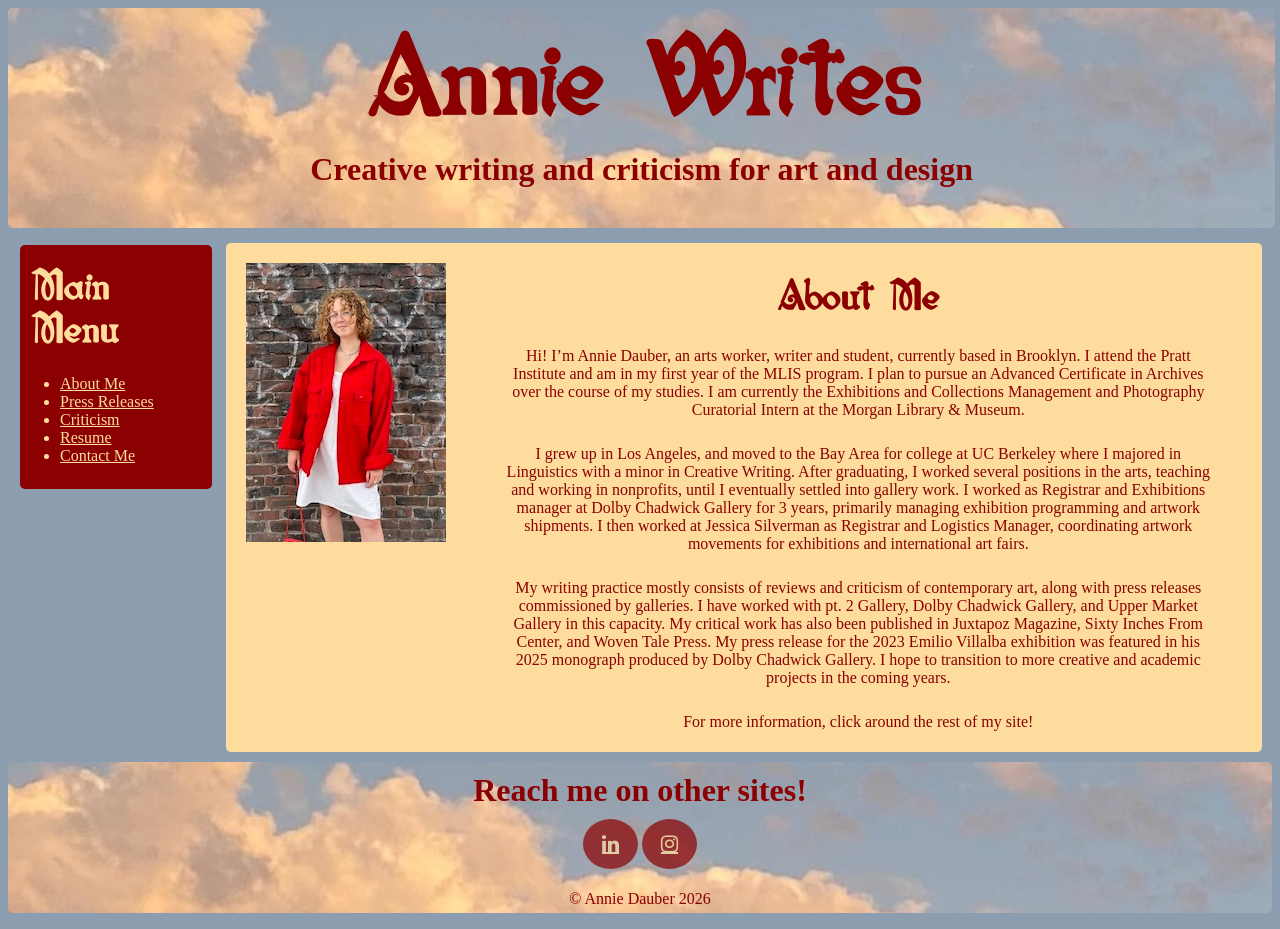
<file: webbasicsproject/index.html>
<!DOCTYPE html>
    <html lang="en">
        <head> 
            <meta charset="UTF-8">
            <meta name="viewport" content="width=device-width, initial-scale=1.0">
            <title>index</title>
            <link rel="stylesheet" href="stylesheet.css">
        </head>
<body>
    <a href="index.html"><div id="header">
    <h1>Annie Writes</h1> 
    <h2> Creative writing and criticism for art and design</h2></div></a>
<div id="leftnav"> <h3>Main Menu</h3>
    <ul><li><a href="index.html">About Me</a></li>
        <li><a href="pressreleases.html">Press Releases</a></li>
        <li><a href="criticism.html">Criticism</a></li>
        <li><a href="resume.html">Resume</a></li>
        <li><a href="mailto:adauber@pratt.edu">Contact Me</a></li></ul>
</div>
<div id="bodytext">
    <div class="leftbodyimage"><img src="images/me.jpeg" alt="photo of the website creator"></div>
    <div class="rightbodytext"><h3>About Me</h3>
        <p>Hi! I’m Annie Dauber, an arts worker, writer and student, currently based in Brooklyn. 
            I attend the Pratt Institute and am in my first year of the MLIS program. 
            I plan to pursue an Advanced Certificate in Archives over the course of my studies. 
            I am currently the Exhibitions and Collections Management and Photography Curatorial Intern at the Morgan Library & Museum. </p>
        <p>I grew up in Los Angeles, and moved to the Bay Area for college at UC Berkeley where I majored in Linguistics with a minor in Creative Writing. 
            After graduating, I worked several positions in the arts, teaching and working in nonprofits, until I eventually settled into gallery work. 
            I worked as Registrar and Exhibitions manager at Dolby Chadwick Gallery for 3 years, primarily managing exhibition programming and artwork shipments. 
            I then worked at Jessica Silverman as Registrar and Logistics Manager, coordinating artwork movements for exhibitions and international art fairs. </p>
        <p> My writing practice mostly consists of reviews and criticism of contemporary art, along with press releases commissioned by galleries. 
            I have worked with pt. 2 Gallery, Dolby Chadwick Gallery, and Upper Market Gallery in this capacity. 
            My critical work has also been published in Juxtapoz Magazine, Sixty Inches From Center, and Woven Tale Press. 
            My press release for the 2023 Emilio Villalba exhibition was featured in his 2025 monograph produced by Dolby Chadwick Gallery. 
            I hope to transition to more creative and academic projects in the coming years. </p>
        <p>For more information, click around the rest of my site!</p></div></div>

<div id="clearfix"></div>

    <div id="footer">
        <h2>Reach me on other sites!</h2>
<a href="https://www.linkedin.com/in/annie-dauber-39ba14144/" class="fa fa-linkedin"></a>
<a href="https://www.instagram.com/racer__five/" class="fa fa-instagram"></a>
<p>© Annie Dauber 2026</p>
    </div>
</body>
</html>
</file>
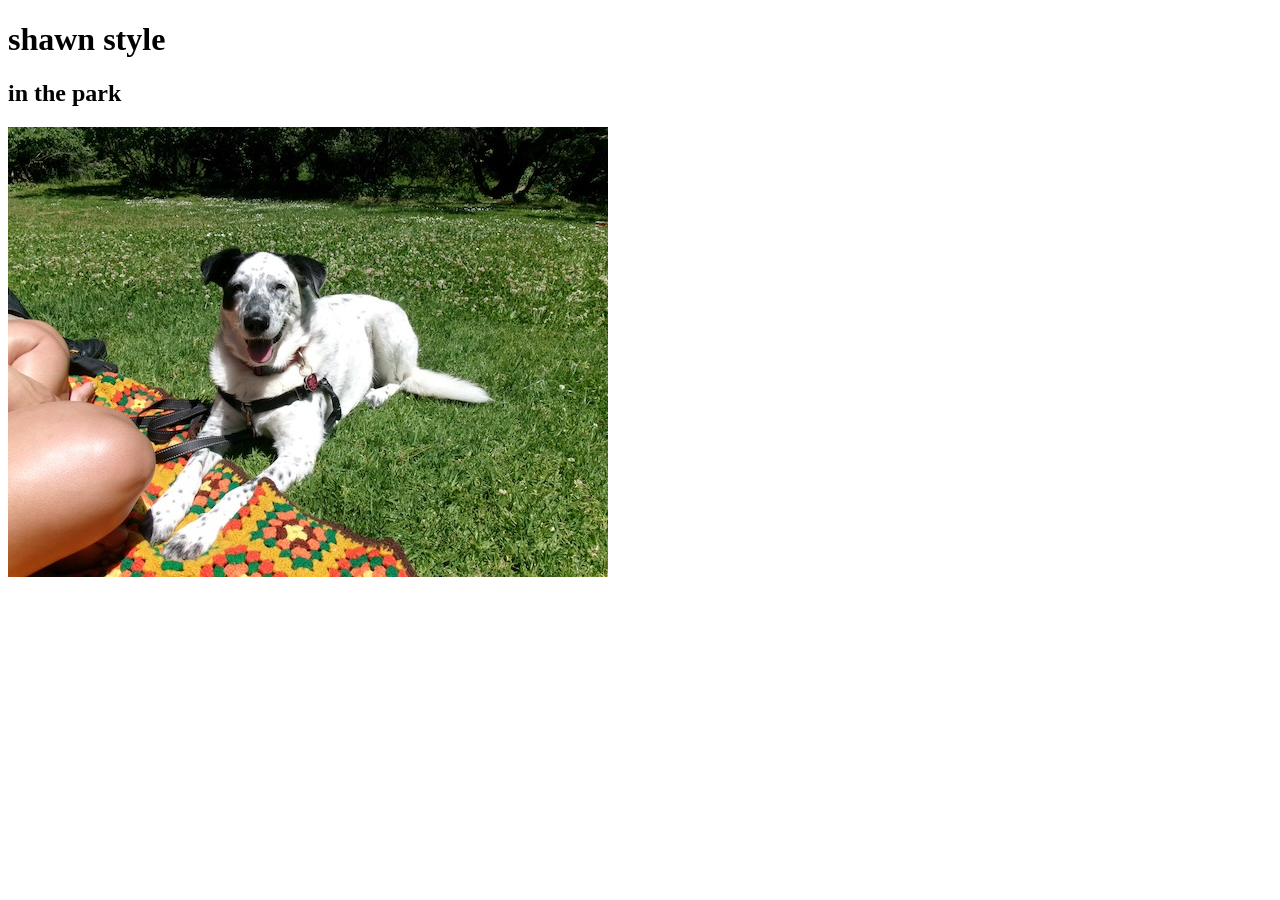
<file: week7/index.html>
<!DOCTYPE html>
<html>
<head> 
<meta charset="UTF-8">
<title>shawn style</title>
</head>  
<body>
    <h1>shawn style</h1>
<h2>in the park</h2>
<p><img src="images/shawn.JPG" alt="beautiful shawn"></p>
</body> 
</html>
</file>
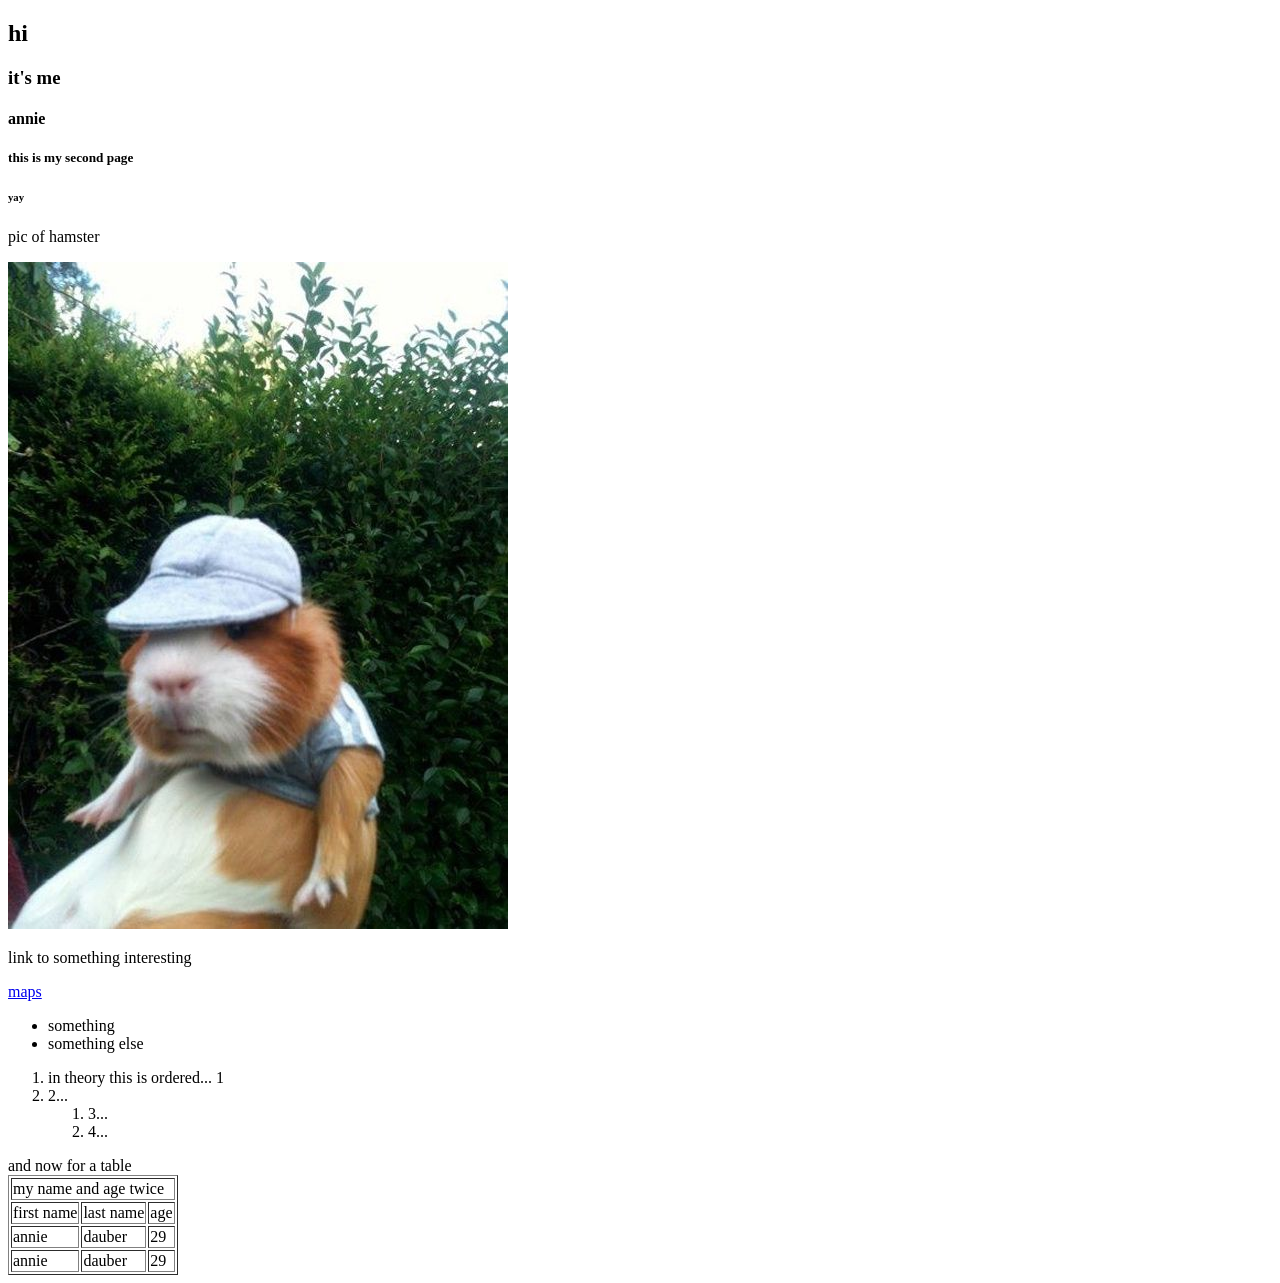
<file: my second website/my second website.html>
<!DOCTYPE html>
<html>
<head> 
<meta charset="UTF-8">
<title>my very second page</title>
</head> 
<body>
<h2>hi</h2>
<h3>it's me</h3>
<h4>annie</h4>
<h5>this is my second page</h5>
<h6>yay</h6>
pic of hamster
<p><img src="hamster.jpg" alt="hamster in a hat"></p>
<p>link to something interesting</p>
<p><a href="https://thetruesize.com/#?borders=1~!MTM5NDE2NTg.MzYxNzg0OQ*MjY2MDg4NDI(MTI3OTI0MzY~!CONTIGUOUS_US*MTAwMjQwNzU.MjUwMjM1MTc(MTc1)MQ~!IN*NTI2NDA1MQ.Nzg2MzQyMQ)Mg~!CN*OTkyMTY5Nw.NzMxNDcwNQ(MjI1)Mw"> maps</a> </p>
<ul>
    <li>something</li>
    <li>something else</li>
</ul>
<ol>
    <li>in theory this is ordered... 1</li>
    <li>2...
        <ol>
            <li>3...</li>
            <li>4...</li>
        </ol>
    </li> 
</ol>
and now for a table
<table>
    <table border="1">
    <tr>
        <td colspan="3">my name and age twice</td>
    </tr>
    <tr>
        <td>first name</td>
        <td>last name</td>
        <td>age</td>
    </tr>
    <tr>
        <td>annie</td>
        <td>dauber</td>
        <td> 29</td>
    </tr>
    <tr>
        <td>annie</td>
        <td>dauber</td>
        <td> 29</td>
    </tr>
</table>
</body> 
</html>
</file>
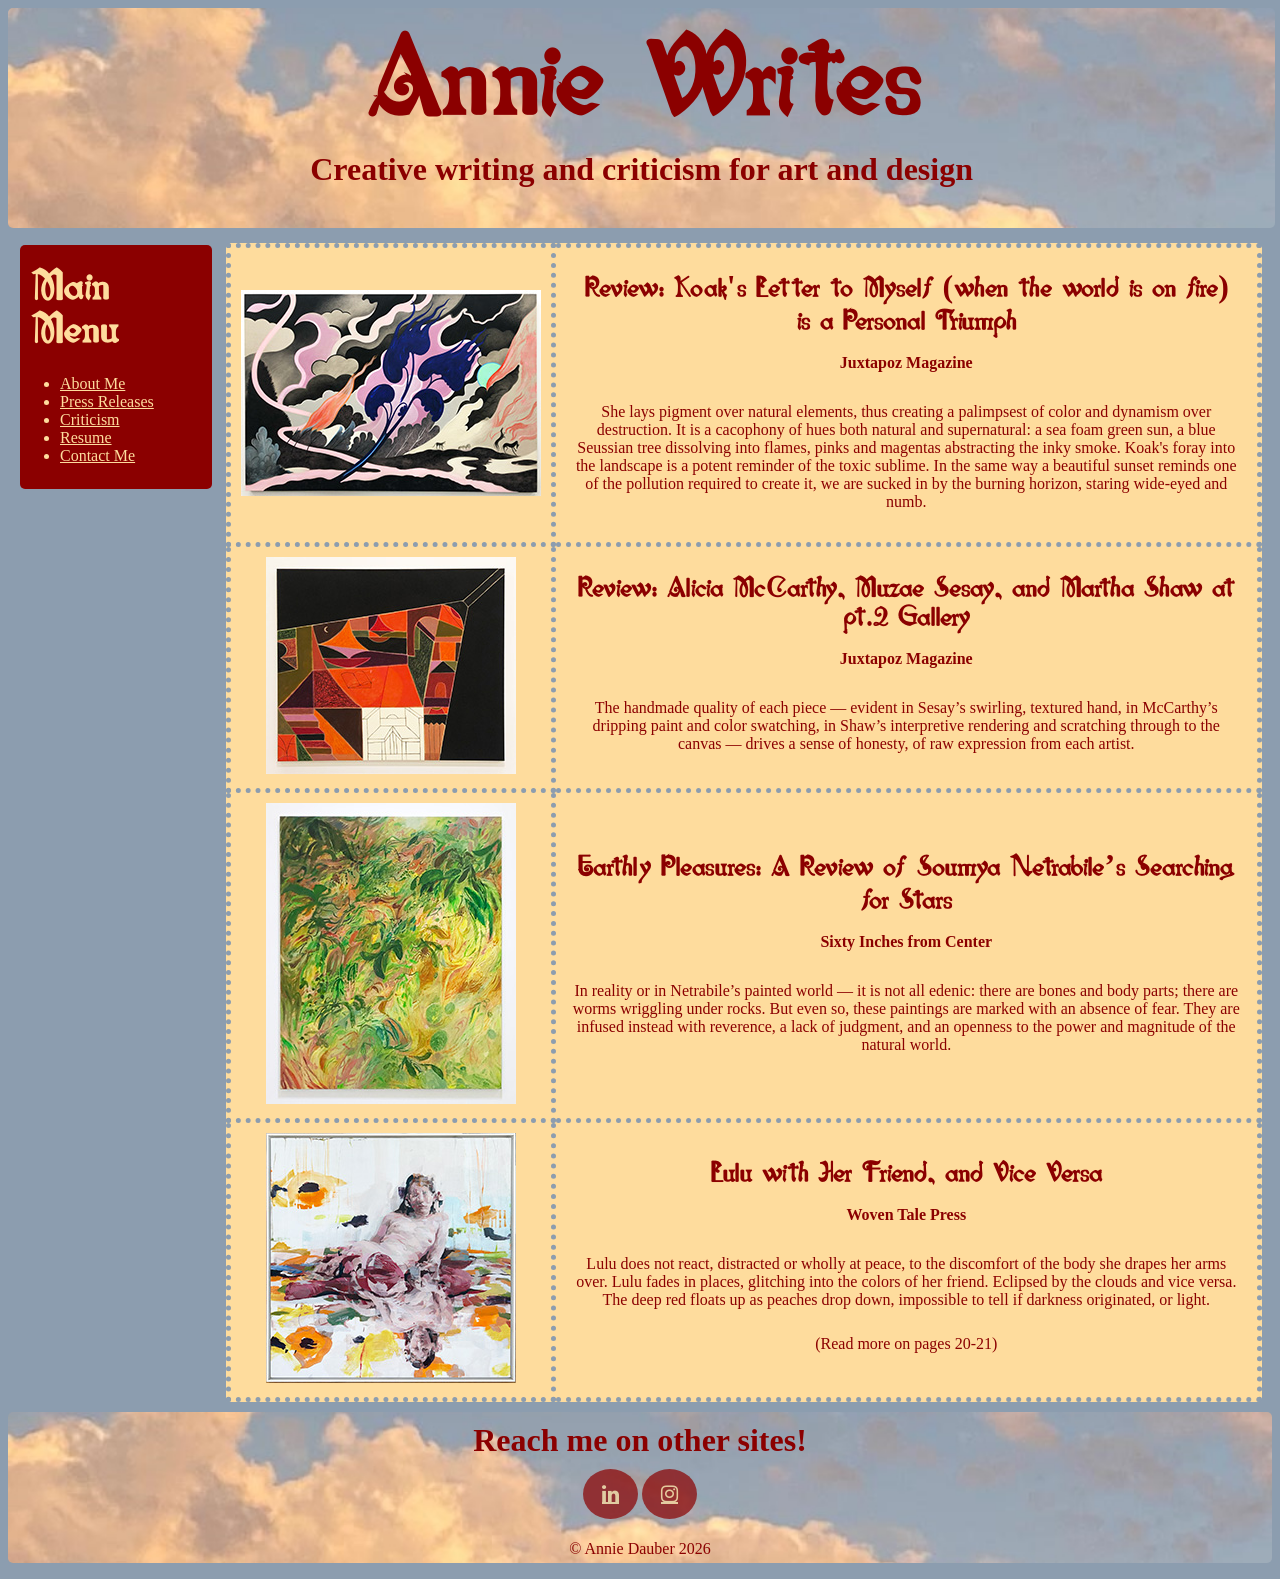
<file: webbasicsproject/criticism.html>
<!DOCTYPE html>
    <html lang="en">
        <head> 
            <meta charset="UTF-8">
            <meta name="viewport" content="width=device-width, initial-scale=1.0">
            <title>criticism</title>
            <link rel="stylesheet" href="stylesheet.css">
        </head>

<body>
    <a href="index.html"><div id="header">
    <h1>Annie Writes</h1> 
    <h2> Creative writing and criticism for art and design</h2></div></a>
<div id="leftnav"> <h3>Main Menu</h3>
    <ul><li><a href="index.html">About Me</a></li>
        <li><a href="pressreleases.html">Press Releases</a></li>
        <li><a href="criticism.html">Criticism</a></li>
        <li><a href="resume.html">Resume</a></li>
        <li><a href="mailto:adauber@pratt.edu">Contact Me</a></li></ul>
</div>
<div id="bodytext">

<table class="imagetable">
    <tr>
        <td> <a href="files/koakreview_anniedauber.pdf"> <img src="images/koak.jpg" alt="Landscape painting by artist Koak"></a> </td>
        <td><h4>Review: Koak's Letter to Myself (when the world is on fire) is a Personal Triumph</h4>
            <h5>Juxtapoz Magazine</h5>
            <p>She lays pigment over natural elements, thus creating a palimpsest of color and dynamism over
            destruction. It is a cacophony of hues both natural and supernatural: a sea foam green sun, a blue Seussian
            tree dissolving into flames, pinks and magentas abstracting the inky smoke. Koak's foray into the
            landscape is a potent reminder of the toxic sublime. In the same way a beautiful sunset reminds one of the
            pollution required to create it, we are sucked in by the burning horizon, staring wide-eyed and numb.</p></td>
    </tr>
    <tr>
        <td> <a href="files/pt2review_anniedauber.pdf"> <img src="images/muzae.jpg" alt="painting by artist Muzae Sesay"></a> </td>
        <td><h4>Review: Alicia McCarthy, Muzae Sesay, and Martha Shaw at pt.2 Gallery</h4>
            <h5>Juxtapoz Magazine</h5>
            <p>The handmade quality of each piece — evident in Sesay’s swirling,
            textured hand, in McCarthy’s dripping paint and color swatching, in Shaw’s interpretive rendering and
            scratching through to the canvas — drives a sense of honesty, of raw expression from each artist.</p></td>
    </tr>
    <tr>
        <td> <a href="https://sixtyinchesfromcenter.org/earthly-pleasures-a-review-of-soumya-netrabiles-searching-for-stars/"> <img src="images/netrabile.jpg" alt="painting by artist Soumya Netrabile"></a> </td>
        <td><h4>Earthly Pleasures: A Review of Soumya Netrabile’s Searching for Stars</h4>
            <h5>Sixty Inches from Center</h5>
            <p>In reality or in Netrabile’s painted world — it is not all edenic: there are bones and body parts; there are worms wriggling under rocks. 
                But even so, these paintings are marked with an absence of fear. They are infused instead with reverence, a lack of judgment, and an openness 
                to the power and magnitude of the natural world.</p></td>
    </tr>
    <tr>
        <td> <a href="https://online.flipbuilder.com/eovs/loge/"> <img src="images/kanevsky.jpg" alt="painting by artist Alex Kanevsky"></a> </td>
        <td><h4>Lulu with Her Friend, and Vice Versa</h4>
            <h5>Woven Tale Press</h5>
            <p>Lulu does not react, distracted or wholly at peace, to the discomfort of the body she drapes her arms over. Lulu fades in places,
                glitching into the colors of her friend. Eclipsed by the clouds and vice versa. The deep red floats up as peaches drop down, 
                impossible to tell if darkness originated, or light.</p>
                <p>(Read more on pages 20-21)</p></td>
    </tr>
</table> </div>
<div id="clearfix"></div>
    <div id="footer">
        <h2>Reach me on other sites!</h2>
<a href="https://www.linkedin.com/in/annie-dauber-39ba14144/" class="fa fa-linkedin"></a>
<a href="https://www.instagram.com/racer__five/" class="fa fa-instagram"></a>
<p>© Annie Dauber 2026</p>
    </div>
</body>
</html>
</file>
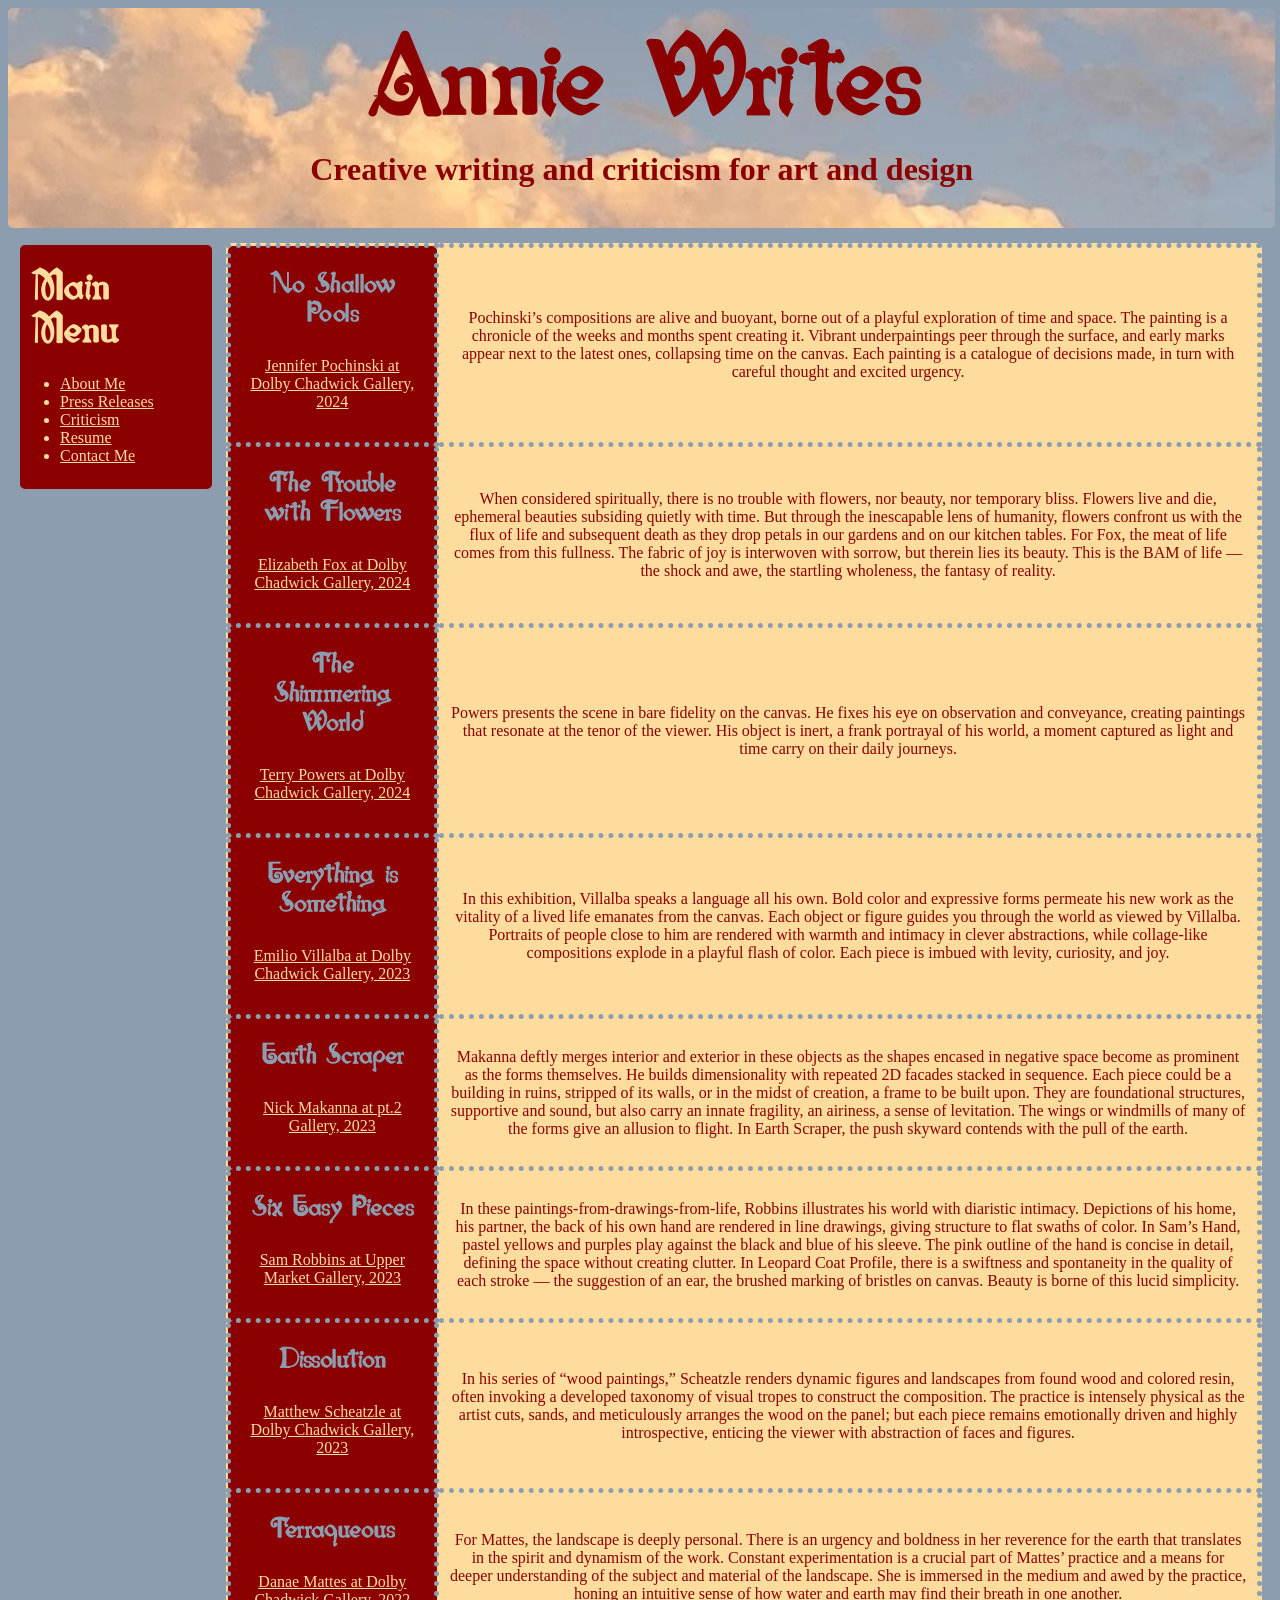
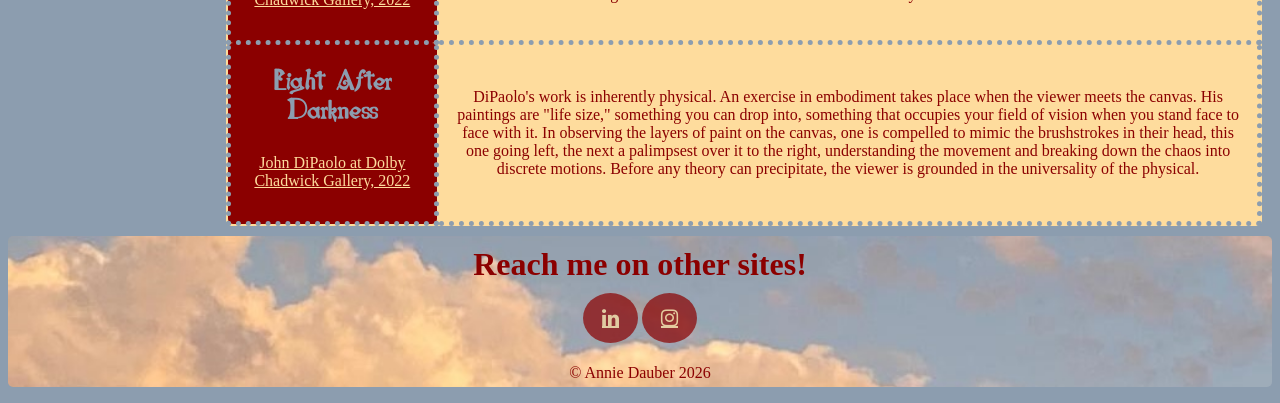
<file: webbasicsproject/pressreleases.html>
<!DOCTYPE html>
    <html lang="en">
        <head> 
            <meta charset="UTF-8">
            <meta name="viewport" content="width=device-width, initial-scale=1.0">
            <title>press releases</title>
            <link rel="stylesheet" href="stylesheet.css">
        </head>

<body>
    <a href="index.html"><div id="header">
    <h1>Annie Writes</h1> 
    <h2> Creative writing and criticism for art and design</h2></div></a>
<div id="leftnav"> <h3>Main Menu</h3>
    <ul><li><a href="index.html">About Me</a></li>
        <li><a href="pressreleases.html">Press Releases</a></li>
        <li><a href="criticism.html">Criticism</a></li>
        <li><a href="resume.html">Resume</a></li>
        <li><a href="mailto:adauber@pratt.edu">Contact Me</a></li></ul>
</div>
<div id="bodytext">
<table class="texttable">
    <tr>
        <td><h4>No Shallow Pools</h4> <p><a href=https://dolbychadwickgallery.com/show/dolby-chadwick-gallery-jennifer-pochinski>Jennifer Pochinski at Dolby Chadwick Gallery, 2024</a></p></td>
        <td>Pochinski’s compositions are alive and buoyant, borne out of a playful exploration of time and space. The painting is a chronicle of the weeks 
            and months spent creating it. Vibrant underpaintings peer through the surface, and early marks appear next to the latest ones, collapsing time 
            on the canvas. Each painting is a catalogue of decisions made, in turn with careful thought and excited urgency.</td>
    </tr>
    <tr>
        <td><h4>The Trouble with Flowers</h4> <p><a href=https://dolbychadwickgallery.com/show/dolby-chadwick-gallery-elizabeth-fox-the-trouble-with-flowers>Elizabeth Fox at Dolby Chadwick Gallery, 2024</a></p></td>
        <td>When considered spiritually, there is no trouble with flowers, nor beauty, nor temporary bliss. 
            Flowers live and die, ephemeral beauties subsiding quietly with time. But through the inescapable lens of humanity, 
            flowers confront us with the flux of life and subsequent death as they drop petals in our gardens and on our kitchen tables. 
            For Fox, the meat of life comes from this fullness. The fabric of joy is interwoven with sorrow, but therein lies its beauty. 
            This is the BAM of life — the shock and awe, the startling wholeness, the fantasy of reality.</td>
    </tr>
    <tr>
        <td><h4>The Shimmering World</h4> <p><a href=https://dolbychadwickgallery.com/show/dolby-chadwick-gallery-terry-powers-the-shimmering-world>Terry Powers at Dolby Chadwick Gallery, 2024</a></p></td>
        <td>Powers presents the scene in bare fidelity on the canvas. He fixes his eye on observation and conveyance, creating paintings that resonate 
            at the tenor of the viewer. His object is inert, a frank portrayal of his world, a moment captured as light and time carry on their daily journeys.</td>
    </tr>
    <tr>
        <td>
            <h4>Everything is Something</h4>
            <p><a href="https://dolbychadwickgallery.com/show/dolby-chadwick-gallery-emilio-villalba-everything-is-something">Emilio Villalba at Dolby Chadwick Gallery, 2023</a></p></td>
        <td>In this exhibition, Villalba speaks a language all his own. Bold color and expressive forms permeate his new work as the vitality of 
            a lived life emanates from the canvas. Each object or figure guides you through the world as viewed by Villalba. 
            Portraits of people close to him are rendered with warmth and intimacy in clever abstractions, while collage-like compositions explode in a 
            playful flash of color. Each piece is imbued with levity, curiosity, and joy. </td>
    </tr>
    <tr>
        <td><h4>Earth Scraper</h4> <p><a href=https://www.part2gallery.com/blog/pressrelease/earthscraper>Nick Makanna at pt.2 Gallery, 2023</a></p></td>
        <td>Makanna deftly merges interior and exterior in these objects as the shapes encased in negative space become as prominent as the forms themselves. 
            He builds dimensionality with repeated 2D facades stacked in sequence. Each piece could be a building in ruins, stripped of its walls, or in the 
            midst of creation, a frame to be built upon. They are foundational structures, supportive and sound, but also carry an innate fragility, an airiness, 
            a sense of levitation. The wings or windmills of many of the forms give an allusion to flight. In Earth Scraper, the push skyward contends with the 
            pull of the earth.</td>
    </tr>
    <tr>
        <td><h4>Six Easy Pieces</h4> <p><a href=https://www.uppermarketgallery.com/sam-robbins>Sam Robbins at Upper Market Gallery, 2023</a></p></td>
        <td>In these paintings-from-drawings-from-life, Robbins illustrates his world with diaristic intimacy. 
            Depictions of his home, his partner, the back of his own hand are rendered in line drawings, giving structure to flat swaths of color. 
            In Sam’s Hand, pastel yellows and purples play against the black and blue of his sleeve. The pink outline of the hand is concise in detail, 
            defining the space without creating clutter. In Leopard Coat Profile, there is a swiftness and spontaneity in the quality of each stroke — 
            the suggestion of an ear, the brushed marking of bristles on canvas. Beauty is borne of this lucid simplicity.</td>
    </tr>
    <tr>
        <td><h4>Dissolution</h4> <p><a href=https://dolbychadwickgallery.com/show/dolby-chadwick-gallery-dissolution>Matthew Scheatzle at Dolby Chadwick Gallery, 2023</a></p></td>
        <td>In his series of “wood paintings,” Scheatzle renders dynamic figures and landscapes from found wood and colored resin, often invoking a 
            developed taxonomy of visual tropes to construct the composition. The practice is intensely physical as the artist cuts, sands, and 
            meticulously arranges the wood on the panel; but each piece remains emotionally driven and highly introspective, enticing the viewer with 
            abstraction of faces and figures.</td>
    </tr>
    <tr>
        <td><h4>Terraqueous</h4> <p><a href=https://dolbychadwickgallery.com/show/dolby-chadwick-gallery-danae-mattes-terraqueous>Danae Mattes at Dolby Chadwick Gallery, 2022</a></p></td>
        <td>For Mattes, the landscape is deeply personal. There is an urgency and boldness in her reverence for the earth that translates in the 
            spirit and dynamism of the work. Constant experimentation is a crucial part of Mattes’ practice and a means for deeper understanding of the subject 
            and material of the landscape. She is immersed in the medium and awed by the practice, honing an intuitive sense of how water and earth may find their 
            breath in one another.</td>
    </tr>
    <tr>
        <td><h4>Light After Darkness</h4> <p><a href=https://dolbychadwickgallery.com/show/dolby-chadwick-gallery-john-dipaolo-light-after-darkness>John DiPaolo at Dolby Chadwick Gallery, 2022</a></p></td>
        <td>DiPaolo's work is inherently physical. An exercise in embodiment takes place when the viewer meets the canvas. His paintings are "life size," 
            something you can drop into, something that occupies your field of vision when you stand face to face with it. In observing the layers of paint 
            on the canvas, one is compelled to mimic the brushstrokes in their head, this one going left, the next a palimpsest over it to the right, 
            understanding the movement and breaking down the chaos into discrete motions. Before any theory can precipitate, the viewer is grounded in the 
            universality of the physical.</td>
    </tr>
</table>
   </div>

<div id="clearfix"></div>
    <div id="footer">
        <h2>Reach me on other sites!</h2>
<a href="https://www.linkedin.com/in/annie-dauber-39ba14144/" class="fa fa-linkedin"></a>
<a href="https://www.instagram.com/racer__five/" class="fa fa-instagram"></a>
<p>© Annie Dauber 2026</p>
    </div>
</body>
</html>
</file>
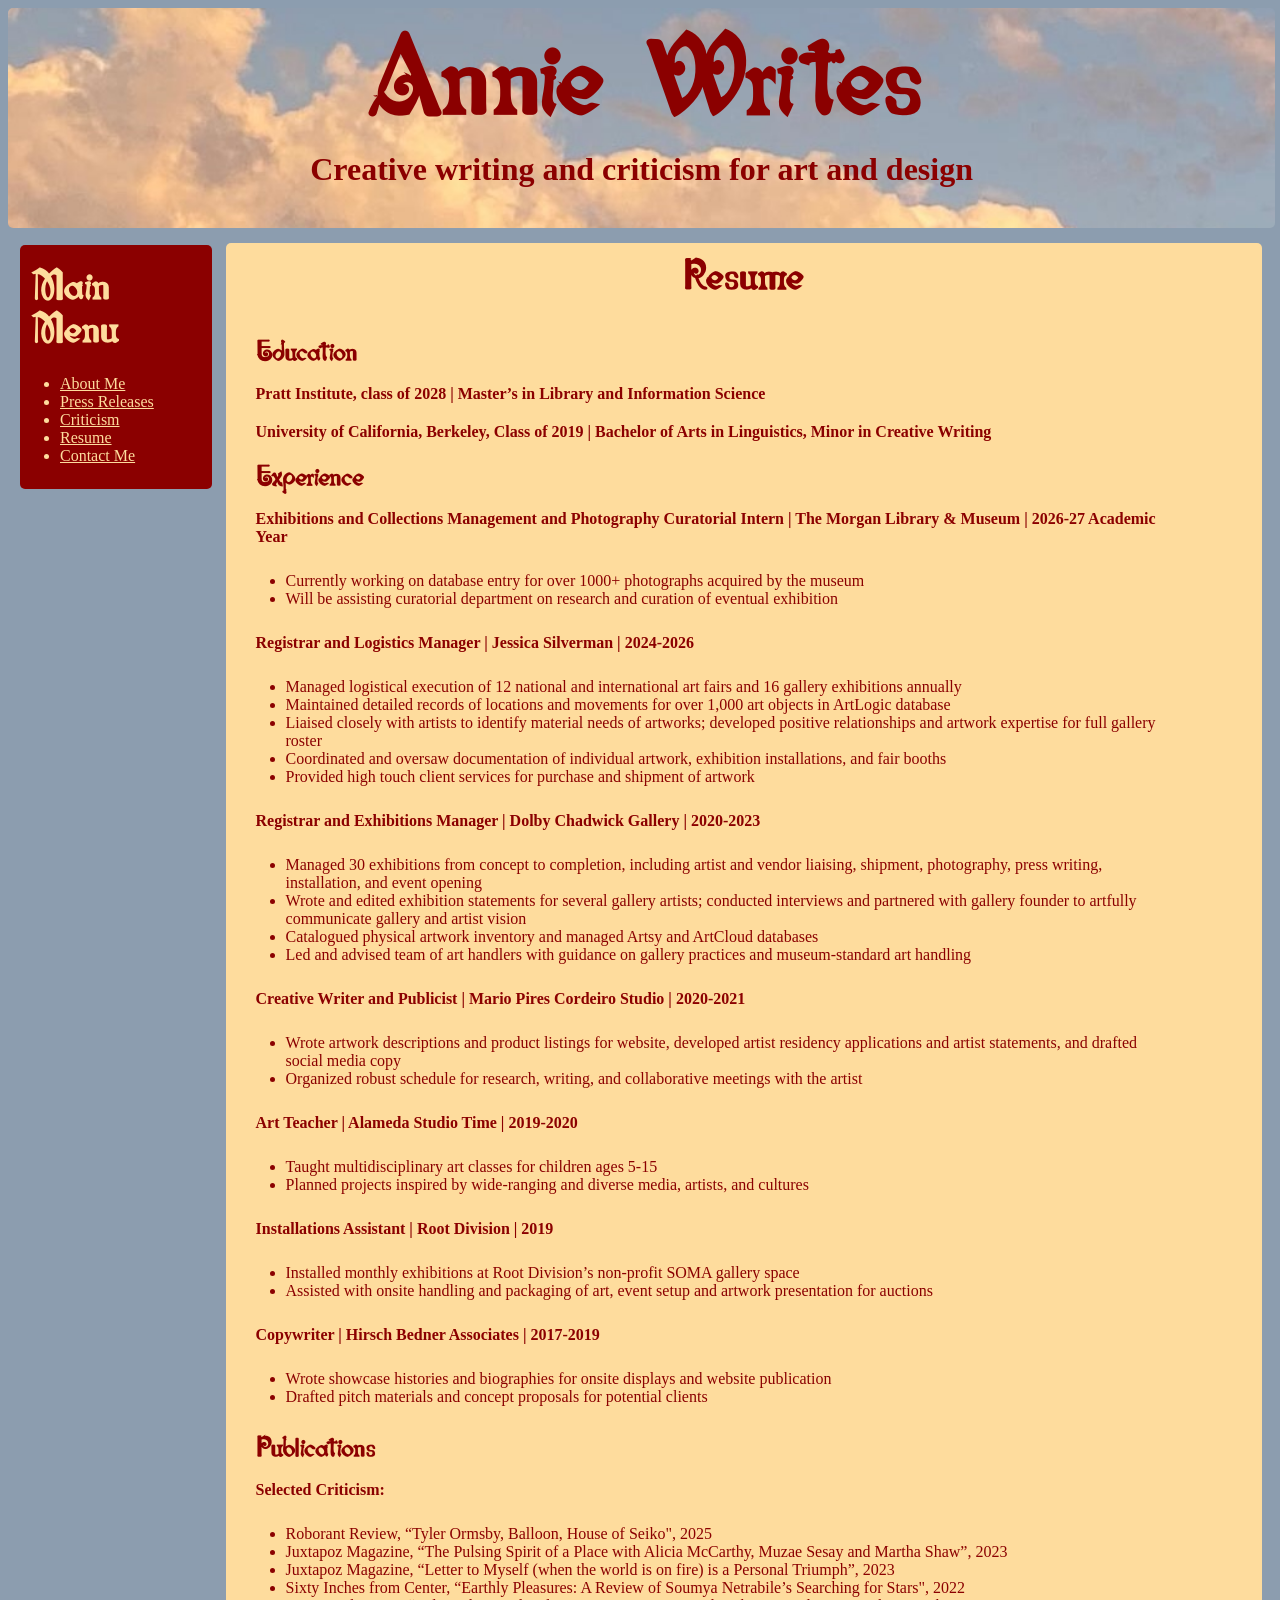
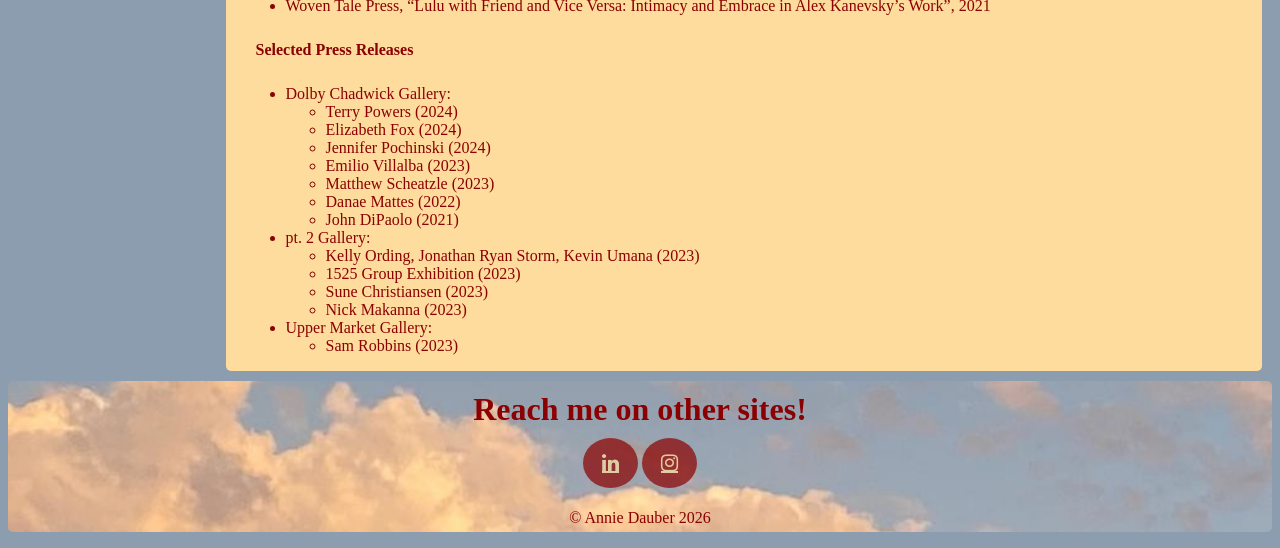
<file: webbasicsproject/resume.html>
<!DOCTYPE html>
    <html lang="en">
        <head> 
            <meta charset="UTF-8">
            <meta name="viewport" content="width=device-width, initial-scale=1.0">
            <title>resume</title>
            <link rel="stylesheet" href="stylesheet.css">
        </head>
<body>
    <a href="index.html"><div id="header">
    <h1>Annie Writes</h1> 
    <h2> Creative writing and criticism for art and design</h2></div></a>
<div id="leftnav"> <h3>Main Menu</h3>
    <ul><li><a href="index.html">About Me</a></li>
        <li><a href="pressreleases.html">Press Releases</a></li>
        <li><a href="criticism.html">Criticism</a></li>
        <li><a href="resume.html">Resume</a></li>
        <li><a href="mailto:adauber@pratt.edu">Contact Me</a></li></ul>
</div>
<div id="bodytext">
   
    <h3>Resume</h3>
     <div class="leftbodytext">
        <h4>Education</h4>
        <h5>Pratt Institute, class of 2028 | Master’s in Library and Information Science</h5>
        <h5>University of California, Berkeley, Class of 2019 | Bachelor of Arts in Linguistics, Minor in Creative Writing</h5>
        <h4>Experience</h4>
        <h5>Exhibitions and Collections Management and Photography Curatorial Intern | The Morgan Library & Museum | 2026-27 Academic Year</h5>
            <ul>
                <li>Currently working on database entry for over 1000+ photographs acquired by the museum</li>
                <li>Will be assisting curatorial department on research and curation of eventual exhibition</li>
            </ul>

        <h5>Registrar and Logistics Manager | Jessica Silverman | 2024-2026</h5>
            <ul><li>Managed logistical execution of 12 national and international art fairs and 16 gallery exhibitions annually</li>
                <li>Maintained detailed records of locations and movements for over 1,000 art objects in ArtLogic database</li>
                <li>Liaised closely with artists to identify material needs of artworks; developed positive relationships and artwork expertise for full gallery roster</li>
                <li>Coordinated and oversaw documentation of individual artwork, exhibition installations, and fair booths</li>
                <li>Provided high touch client services for purchase and shipment of artwork</li>
            </ul>

        <h5>Registrar and Exhibitions Manager | Dolby Chadwick Gallery | 2020-2023</h5>
            <ul>
                <li>Managed 30 exhibitions from concept to completion, including artist and vendor liaising, shipment, photography, press writing, installation, and event opening</li>
                <li>Wrote and edited exhibition statements for several gallery artists; conducted interviews and partnered with gallery founder to artfully communicate gallery and artist vision</li>
                <li>Catalogued physical artwork inventory and managed Artsy and ArtCloud databases</li>
                <li>Led and advised team of art handlers with guidance on gallery practices and museum-standard art handling</li>
            </ul>

        <h5>Creative Writer and Publicist | Mario Pires Cordeiro Studio | 2020-2021</h5>
            <ul>
                <li>Wrote artwork descriptions and product listings for website, developed artist residency applications and artist statements, and drafted social media copy</li>
                <li>Organized robust schedule for research, writing, and collaborative meetings with the artist</li>
            </ul>

        <h5>Art Teacher | Alameda Studio Time | 2019-2020</h5>
            <ul>
                <li>Taught multidisciplinary art classes for children ages 5-15</li>
                <li>Planned projects inspired by wide-ranging and diverse media, artists, and cultures</li>
            </ul>

        <h5>Installations Assistant | Root Division | 2019</h5>
            <ul>
                <li>Installed monthly exhibitions at Root Division’s non-profit SOMA gallery space</li>
                <li>Assisted with onsite handling and packaging of art, event setup and artwork presentation for auctions</li>
            </ul>

        <h5>Copywriter | Hirsch Bedner Associates | 2017-2019</h5>
            <ul>
                <li>Wrote showcase histories and biographies for onsite displays and website publication</li>
                <li>Drafted pitch materials and concept proposals for potential clients</li>
            </ul>
    
        <h4> Publications</h4>
<h5>Selected Criticism:</h5>
<ul><li>Roborant Review, “Tyler Ormsby, Balloon, House of Seiko", 2025</li>
<li>Juxtapoz Magazine, “The Pulsing Spirit of a Place with Alicia McCarthy, Muzae Sesay and Martha Shaw”, 2023</li>
<li>Juxtapoz Magazine,
“Letter to Myself (when the world is on fire) is a Personal Triumph”, 2023</li>
<li>Sixty Inches from Center,
“Earthly Pleasures: A Review of Soumya Netrabile’s Searching for Stars", 2022</li>
<li>Woven Tale Press,
“Lulu with Friend and Vice Versa: Intimacy and Embrace in Alex Kanevsky’s Work”, 2021</li></ul>
<h5>Selected Press Releases</h5> 
<ul><li>Dolby Chadwick Gallery: 
    <ul><li>Terry Powers (2024)</li> 
        <li>Elizabeth Fox (2024)</li>
        <li>Jennifer Pochinski (2024)</li>
        <li>Emilio Villalba (2023)</li>
        <li>Matthew Scheatzle (2023)</li>
        <li>Danae Mattes (2022)</li>
        <li>John DiPaolo (2021)</li></ul></li>
    <li>pt. 2 Gallery: 
    <ul><li>Kelly Ording, Jonathan Ryan Storm, Kevin Umana (2023)</li>
        <li>1525 Group Exhibition (2023)</li>
        <li>Sune Christiansen (2023)</li>
        <li>Nick Makanna (2023)</li></ul></li>
    <li>Upper Market Gallery:
    <ul><li>Sam Robbins (2023)</li></ul></li> </ul></div></div>

<div id="clearfix"></div>

    <div id="footer">
        <h2>Reach me on other sites!</h2>
<a href="https://www.linkedin.com/in/annie-dauber-39ba14144/" class="fa fa-linkedin"></a>
<a href="https://www.instagram.com/racer__five/" class="fa fa-instagram"></a>
<p>© Annie Dauber 2026</p>
    </div>
</body>
</html>
</file>
<file: webbasicsproject/stylesheet.css>
@import url("https://cdnjs.cloudflare.com/ajax/libs/font-awesome/4.7.0/css/font-awesome.min.css");

#header{width:99%;
    text-align:center;
    border-radius:5px;
    background-image: url('images/header.jpeg');
    background-size:100%;
    background-position: center;
    background-repeat: no-repeat;
    color: darkred;
    position: fixed;
    height:220px;
    z-index: 100}

#leftnav{text-align:left; border-radius:5px;
    background-color: darkred; color: #fedc9d; 
    width:15%; 
    height:auto; 
    float:left; 
    margin-left: 10px; margin-top: 10px; margin-bottom: 10px; margin-right: 10px;
    position: fixed;
    z-index: 1;
    top: 235px;
    left: 10px;
    overflow-x: hidden;
    padding: 8px 0;}

#bodytext{text-align:center; border-radius:5px; 
    position:relative; 
    z-index: 3; 
    height:fit-content;
    background-color: #fedc9d; 
    color:darkred; 
    width:82%; 
    float:right;  
    margin-top: 235px; 
    margin-bottom: 10px; 
    margin-right: 10px;}

.leftbodyimage{
    position:absolute;
    top:10px;
    left:10px;
    padding:10px;
    height:200px;
    width:150px;
    color:darkred;}

.rightbodytext{
    position:relative;
    top: 10px;
    left: 260px; 
    padding:10px;
    color:darkred;
    width: 70%;  
    max-height: 100%;  
    overflow: hidden;}

.leftbodytext{
    position:relative;
    top: 10px;
    left: 10px; 
    padding:10px;
    color:darkred;
    width: 90%;  
    max-height: 100%;  
    text-align:left;}

.texttable{border-style:dotted; border-color:#8c9daf; border-width: 5px; border-radius: 5px; padding: 10px; border-collapse:collapse;

    td:nth-child(1){
    background-color: darkred;
    text-align: center;
    color:#8c9daf;
    border-radius:5px;
    border-color:#8c9daf;
    border-width:5px;
    border-style:dotted; 
    padding: 10px; }
   
    td:nth-child(2){
    color: darkred;
    border-color:#8c9daf;
    border-radius:5px;
    border-width:5px;
    border-style:dotted;
    padding: 10px; }}

.imagetable{border-style:dotted; border-color:#8c9daf; border-width: 5px; border-radius: 5px; padding: 10px; border-collapse:collapse;
    td:nth-child(1){
    text-align: center;
    color:#8c9daf;
    border-radius:5px;
    border-color:#8c9daf;
    border-width:5px;
    border-style:dotted; 
    padding: 10px; }
   
    td:nth-child(2){
    color: darkred;
    border-color:#8c9daf;
    border-radius:5px;
    border-width:5px;
    border-style:dotted;
    padding: 10px;}}

#clearfix {clear:both;}

#footer{width:100%; text-align:center; 
    background-image: url('images/header.jpeg');
    background-size:100%;
    background-position: center;
    background-repeat: no-repeat;
    color: darkred; 
    border-radius: 5px;
    min-height:150px; 
    position:relative;
    z-index: 1}

@font-face{font-family: whimsical; src: url(fonts/Whimsical.otf);}
    
h1{font-family: whimsical; font-size:8rem; margin:0; padding: 10px}
h2{font-family: Georgia; font-size:2rem; margin:0; padding: 10px}
h3{font-family: whimsical; font-size:3rem; margin:0; padding: 10px}
h4{font-family:whimsical; font-size:2rem; margin:0; padding:10px}
h5{font-family:Georgia; font-size:medium; margin:0; padding:10px}

body{background-color: #8c9daf; font-family:Georgia;}
p{font-family:Georgia; padding:5px}

.fa {
  padding: 15px;
  font-size: 20px;
  width: 25px;
  text-align: center;
  border-radius: 50%;
  color: #fedc9d;
  background-color: darkred;
  opacity:0.7;
}

a:link {
  color: #fedc9d}

a:visited {
  color: #fedc9d
}

a:hover {
  color: #8c9daf
}
</file>
